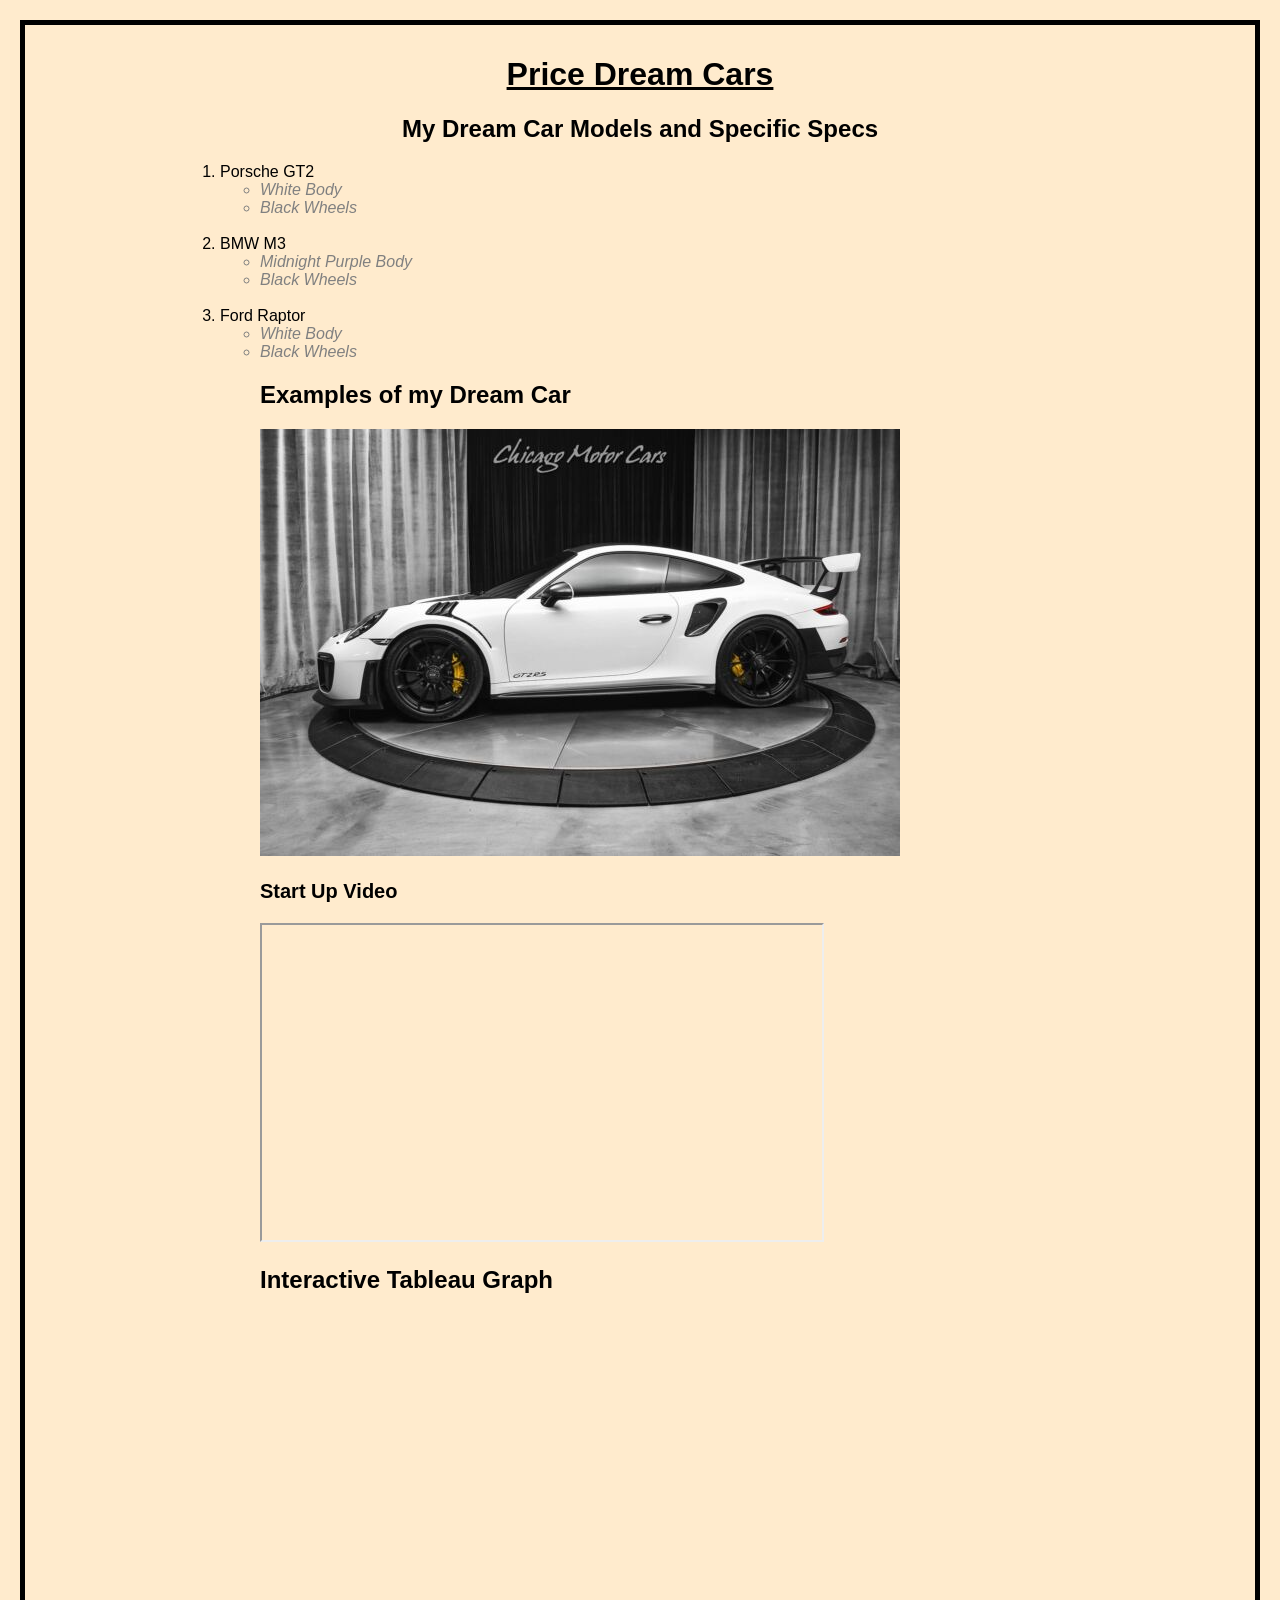
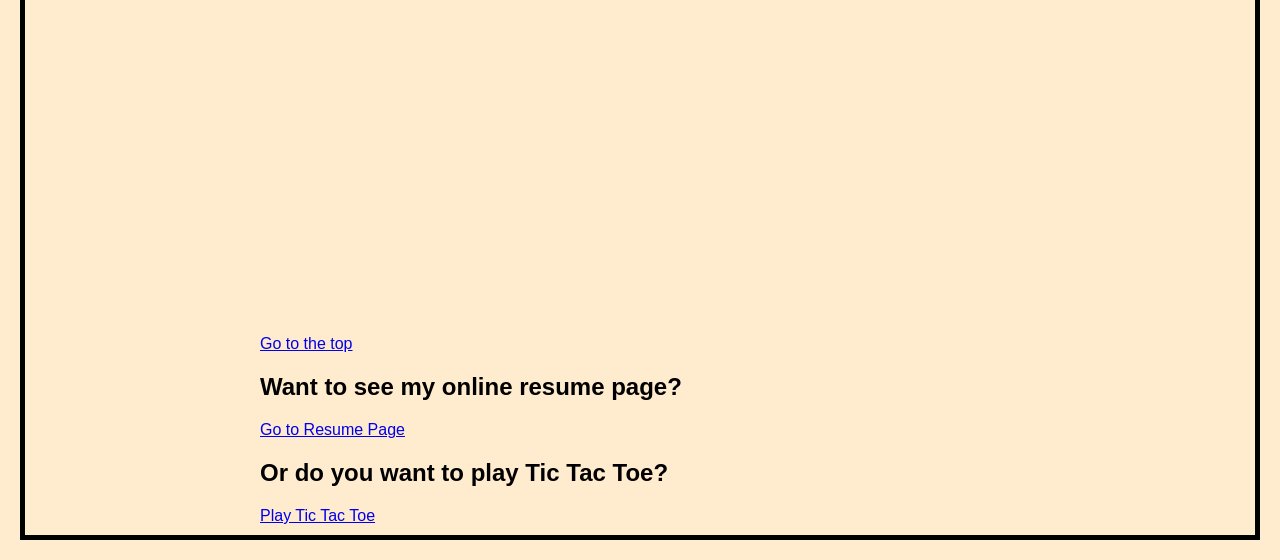
<file: Scratch.html>
<!DOCTYPE html>
<html lang="en">
<head>
    <meta charset="UTF-8">
    <meta name="viewport" content="width=device-width, initial-scale=1.0">
    <title>Sports Cars</title>
    <link rel="stylesheet" type="text/css" href="css/scratch.css">
</head>
<body>
    





    <h1 id="top">Price Dream Cars</h1>
   
   <h2>My Dream Car Models and Specific Specs</h2>
   <ol class="centered-list">
       <li>Porsche GT2</li>
            <ul>
                <li class="emphasizedText">White Body</li>
                <li class="emphasizedText">Black Wheels</li>
            </ul>
            <br>
       <li>BMW M3</li>
            <ul>
                <li class="emphasizedText">Midnight Purple Body</li>
                <li class="emphasizedText">Black Wheels</li>
            </ul>
            <br>
       <li>Ford Raptor</li>
            <ul>
                <li class="emphasizedText">White Body</li>
                <li class="emphasizedText">Black Wheels</li>
            </ul>
    <ol>
   <h2>Examples of my Dream Car</h2>
        <img src="assets/img/white gt2.jpg">
   <br>
   <p>Start Up Video</p>
   <iframe width="560" height="315" src="https://www.youtube.com/watch?v=a-FJCiBsypY" 
   allowfullscreen> </iframe>
    <br>

    <h2>Interactive Tableau Graph</h2>
   <br>

   <iframe src="https://public.tableau.com/app/profile/fennsk/viz/WorldCup2022MinutesContributions/WorldWorkloadsTreemaponly?_gl=1*bsxroi*_ga*NDI3MzQ0MTUzLjE3NDI0MDI3NDE.*_ga_8YLN0SNXVS*MTc0NDY2NzU0MS4yLjEuMTc0NDY2ODMwNC4wLjAuMA.." 
   width="800"
   height="600"
   frameborder="0"></iframe>
   
   <br>
   <a href="#top">Go to the top</a>

   <br>
   <h2>Want to see my online resume page?</h2>
   <a href="index.html">Go to Resume Page</a>
   <br>
   <h2>Or do you want to play Tic Tac Toe?</h2>
   <a href="webapp.html">Play Tic Tac Toe</a>


   
    
    <!-- <p>this is my scratch page i need to connect to my scratch.css page.</p> -->
    <!-- <p>these are the links to the other pages. I still need to style and move them.</p> -->
    
    
</body>
</html>
</file>
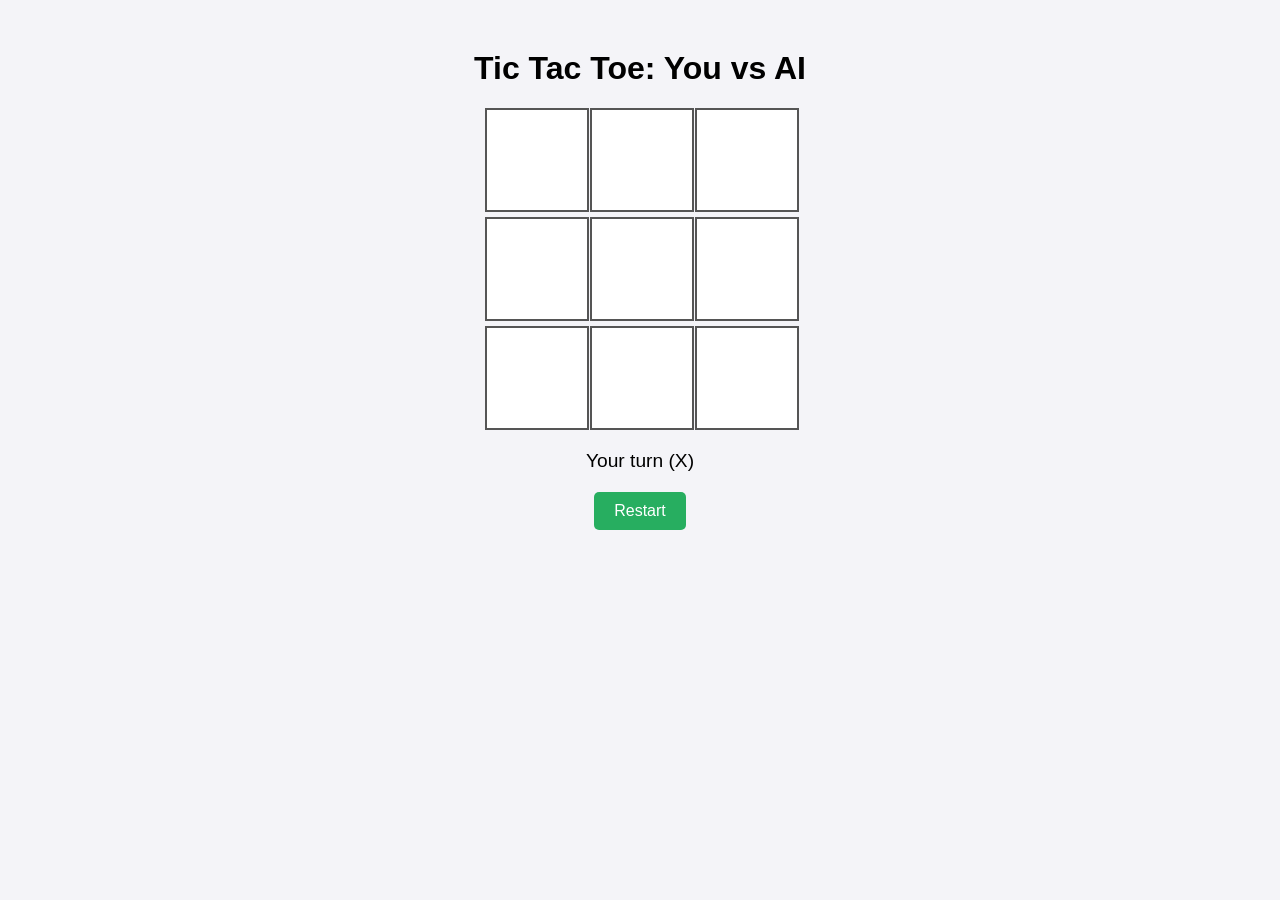
<file: webapp.html>
<!DOCTYPE html>
<html lang="en">
<head>
  <meta charset="UTF-8">
  <title>Tic Tac Toe vs AI</title>
  <style>
    body {
      font-family: sans-serif;
      text-align: center;
      margin-top: 50px;
      background: #f4f4f8;
    }
    #game {
      display: grid;
      grid-template-columns: repeat(3, 100px);
      gap: 5px;
      justify-content: center;
      margin: 20px auto;
    }
    .cell {
      width: 100px;
      height: 100px;
      font-size: 2.5rem;
      background: white;
      border: 2px solid #555;
      display: flex;
      align-items: center;
      justify-content: center;
      cursor: pointer;
    }
    .cell:hover {
      background: #dff9fb;
    }
    #status {
      margin: 20px;
      font-size: 1.2rem;
    }
    button {
      padding: 10px 20px;
      font-size: 1rem;
      background: #27ae60;
      color: white;
      border: none;
      border-radius: 5px;
      cursor: pointer;
    }
    button:hover {
      background: #219150;
    }
  </style>
</head>
<body>
  <h1>Tic Tac Toe: You vs AI</h1>
  <div id="game"></div>
  <div id="status">Your turn (X)</div>
  <button onclick="resetGame()">Restart</button>

  <script>
    const game = document.getElementById("game");
    const statusText = document.getElementById("status");
    let board = Array(9).fill(null);
    let gameActive = true;
    const human = "X";
    const ai = "O";

    function checkWinner() {
      const winPatterns = [
        [0,1,2], [3,4,5], [6,7,8],
        [0,3,6], [1,4,7], [2,5,8],
        [0,4,8], [2,4,6]
      ];
      for (let [a,b,c] of winPatterns) {
        if (board[a] && board[a] === board[b] && board[a] === board[c]) {
          return board[a];
        }
      }
      return board.includes(null) ? null : "draw";
    }

    function aiMove() {
      if (!gameActive) return;

      const emptyIndices = board
        .map((val, idx) => val === null ? idx : null)
        .filter(idx => idx !== null);

      if (emptyIndices.length === 0) return;

      const choice = emptyIndices[Math.floor(Math.random() * emptyIndices.length)];
      board[choice] = ai;
      render();

      const result = checkWinner();
      if (result) {
        endGame(result);
      } else {
        statusText.textContent = "Your turn (X)";
      }
    }

    function handleClick(i) {
      if (!gameActive || board[i]) return;
      board[i] = human;
      render();

      const result = checkWinner();
      if (result) {
        endGame(result);
      } else {
        statusText.textContent = "AI thinking...";
        setTimeout(aiMove, 500); // brief pause before AI moves
      }
    }

    function render() {
      game.innerHTML = "";
      board.forEach((val, i) => {
        const cell = document.createElement("div");
        cell.className = "cell";
        cell.textContent = val || "";
        cell.addEventListener("click", () => handleClick(i));
        game.appendChild(cell);
      });
    }

    function endGame(result) {
      gameActive = false;
      if (result === "draw") {
        statusText.textContent = "It's a draw!";
      } else {
        statusText.textContent = result === human ? "You win!" : "AI wins!";
      }
    }

    function resetGame() {
      board = Array(9).fill(null);
      gameActive = true;
      statusText.textContent = "Your turn (X)";
      render();
    }

    render();
  </script>
</body>
</html>
</file>
<file: css/scratch.css>
p{
    font-weight: bold;
    font-size: 20px;
 }
 
 
 #top{
    text-decoration: underline;
 }
 
 
 .emphasizedText{
    font-style: italic;
    color: gray;
 }
   
 body{
    background-color: blanchedalmond;
    font-family: Impact, Haettenschweiler, 'Arial Narrow Bold', sans-serif;
    text-align: center;
    border: 5px solid black;
    margin: 20px;
    padding: 10px;
 }
 
 
 .centered-list{
    padding-left: 0;
    list-style-position: outside;
    margin: 0% auto;
    display: table;
    text-align: left;
 }
</file>
